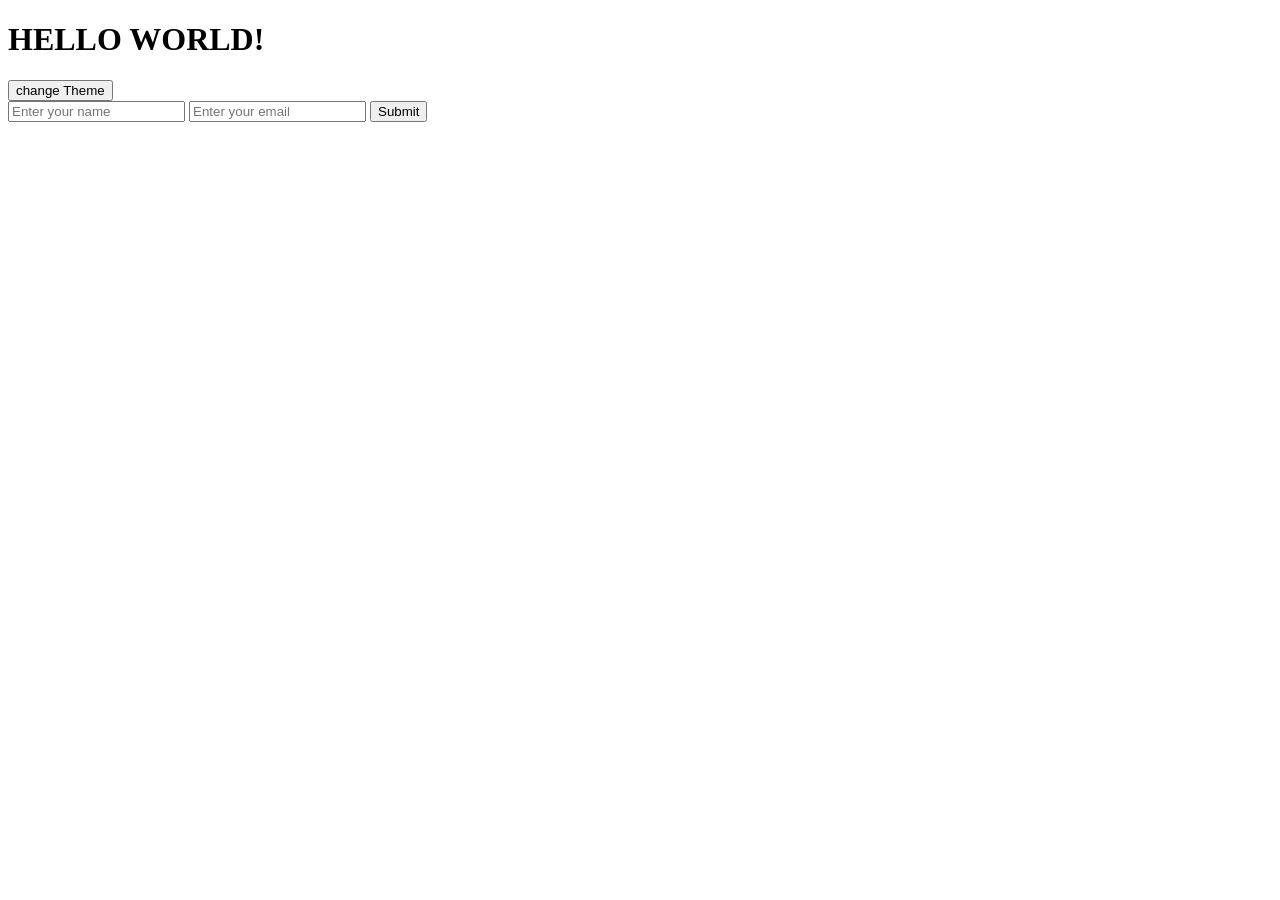
<file: index.html>
<!doctype html>
<html lang="en">
  <head>
    <meta charset="UTF-8" />
    <meta name="viewport" content="width=device-width, initial-scale=1.0" />
    <title>Document</title>
    <link rel="stylesheet" href="style.css" />
  </head>
  <body>
    <div class="box" title="div">
      <h1>HELLO WORLD!</h1>
    </div>
    <button>change Theme</button>

    <!-- 
    <button class="decrementBtn">-</button>
    <span class="counter">1</span>
    <button class="incrementBtn">+</button> -->

    <form>
      <input id="name" type="text" placeholder="Enter your name" />
      <input id="email" type="text" placeholder="Enter your email" />
      <button class="submitBtn">Submit</button>
    </form>

    <script src="program.js "></script>
  </body>
</html>
</file>
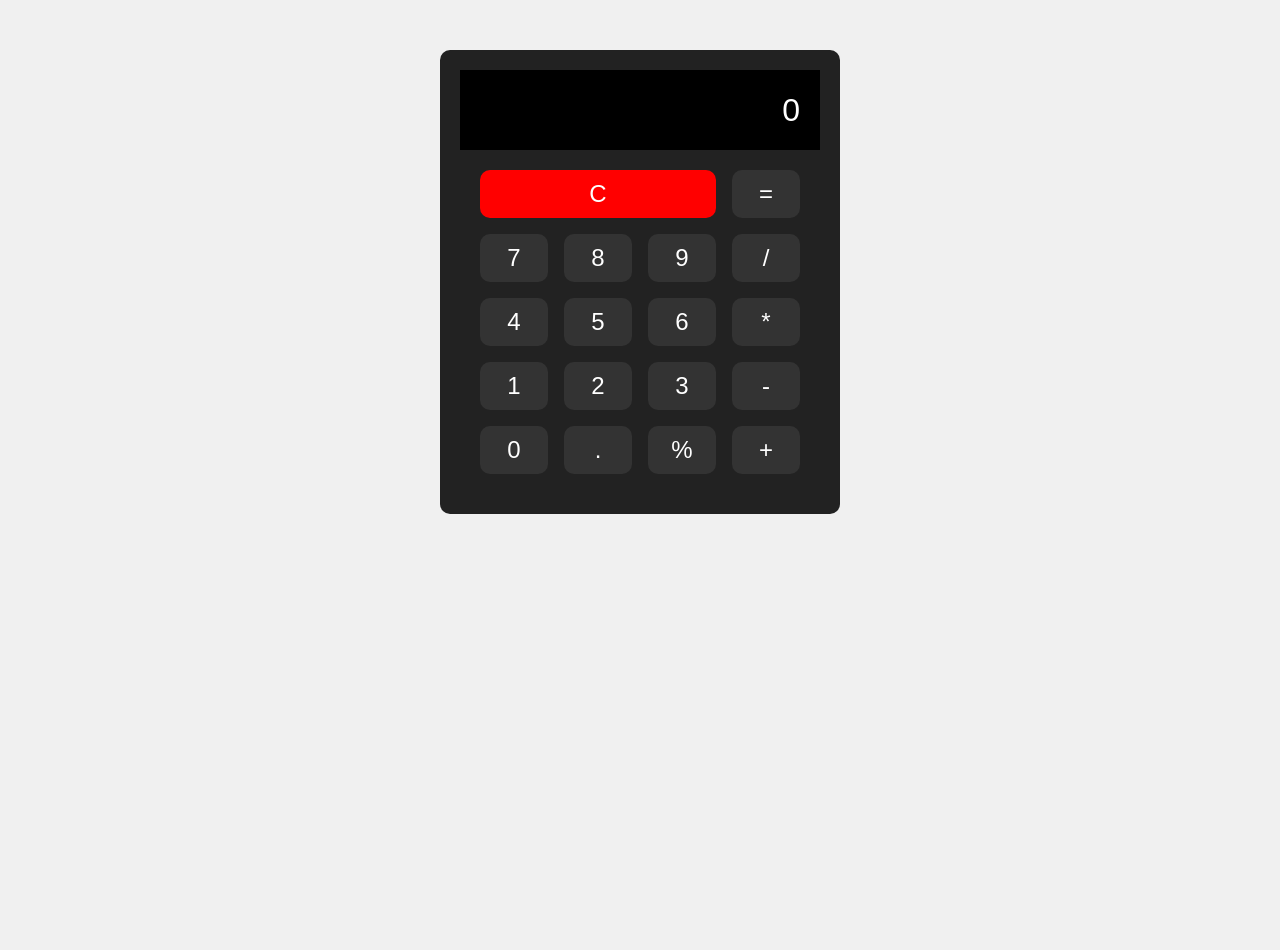
<file: calculator.html>
<!doctype html>
<html lang="en">
  <head>
    <meta charset="UTF-8" />
    <meta name="viewport" content="width=device-width, initial-scale=1.0" />
    <title>Document</title>
    <link rel="stylesheet" href="./calculator.css" />
  </head>
  <body>
<div class="calculator">
    <div class="display">0</div>
    <div class="buttons-container">
        <button class="clear"  onclick="clearDisplay()">C</button>
        <button class="equal" onclick="calculate()">=</button>
        <button onclick="appendValue('7')">7</button>
        <button onclick="appendValue('8')">8</button>
        <button onclick="appendValue('9')">9</button>
        <button  onclick="appendValue('/')">/</button>
        <button onclick="appendValue('4')">4</button>
        <button onclick="appendValue('5')">5</button>
        <button onclick="appendValue('6')">6</button>
        <button  onclick="appendValue('*')">*</button>
        <button onclick="appendValue('1')">1</button>
        <button onclick="appendValue('2')">2</button>
        <button onclick="appendValue('3')">3</button>
        <button  onclick="appendValue('-')">-</button>
        <button class="zero" onclick="appendValue('0')">0</button>
        <button class="dot" onclick="appendValue('.')">.</button>
        <button  onclick="appendValue('%')">%</button>
        <button  onclick="appendValue('+')">+</button>
</div>


    <script src="./calculator.js"></script>
  </body>
</html>
</file>
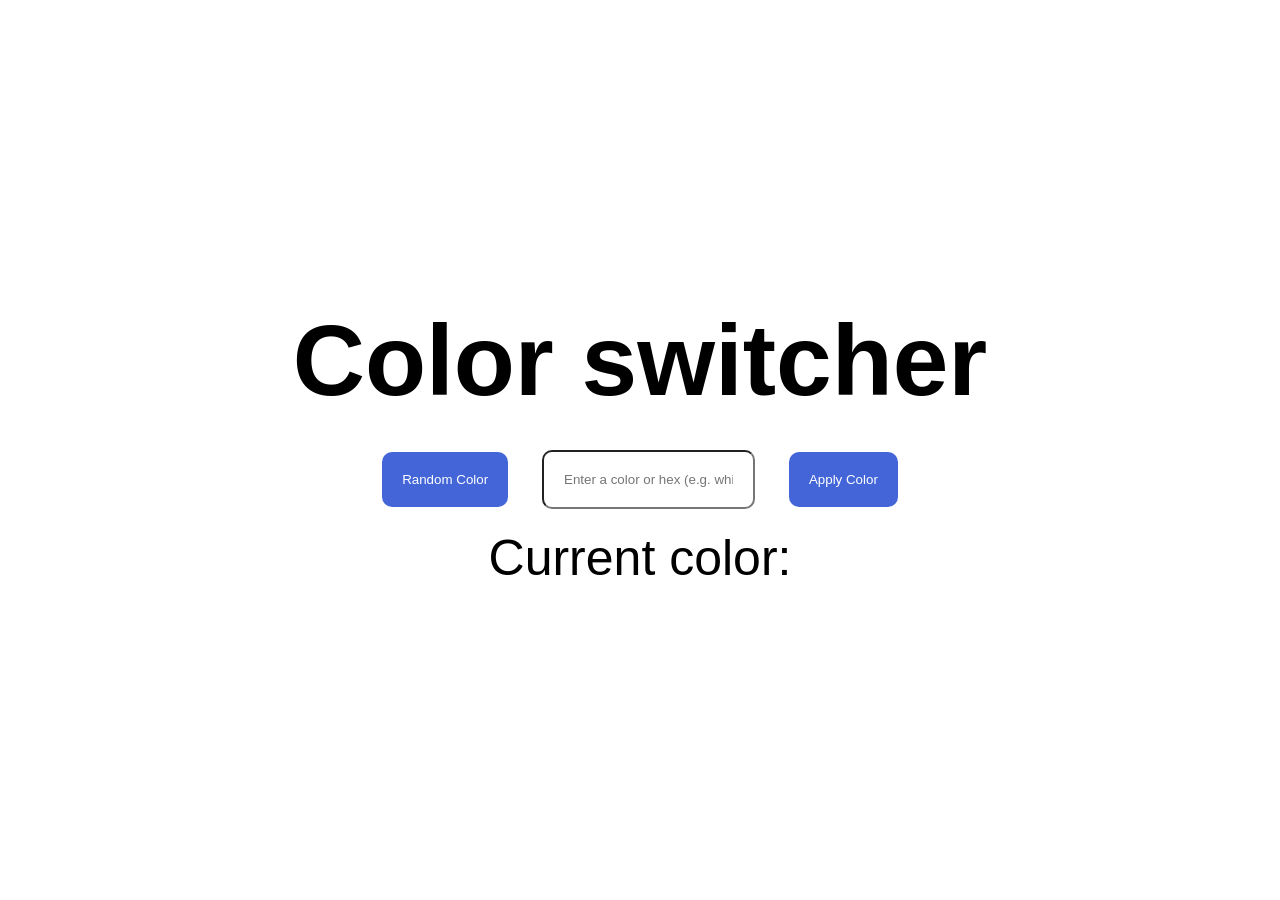
<file: colorswitcher.html>
<!doctype html>
<html lang="en">
  <head>
    <meta charset="UTF-8" />
    <meta name="viewport" content="width=device-width, initial-scale=1.0" />
    <title>Color switcher project</title>
    <link rel="stylesheet" href="./colorswitcher.css" />
  </head>

  <body>
    <div class="container">
      <h1 class="heading">Color switcher</h1>

      <div class="inputbtn-container">
        <button class="randomColor">Random Color</button>
        <input
          id="colorInput"
          type="text"
          placeholder="Enter a color or hex (e.g. white or #ffffff)"
        />
        <button class="applyColor">Apply Color</button>
        <p class="currentColor">
          Current color: <span class="currentColorValue"></span>
        </p>
      </div>
    </div>

    <script src="./clolorswitcher.js"></script>
  </body>
</html>
</file>
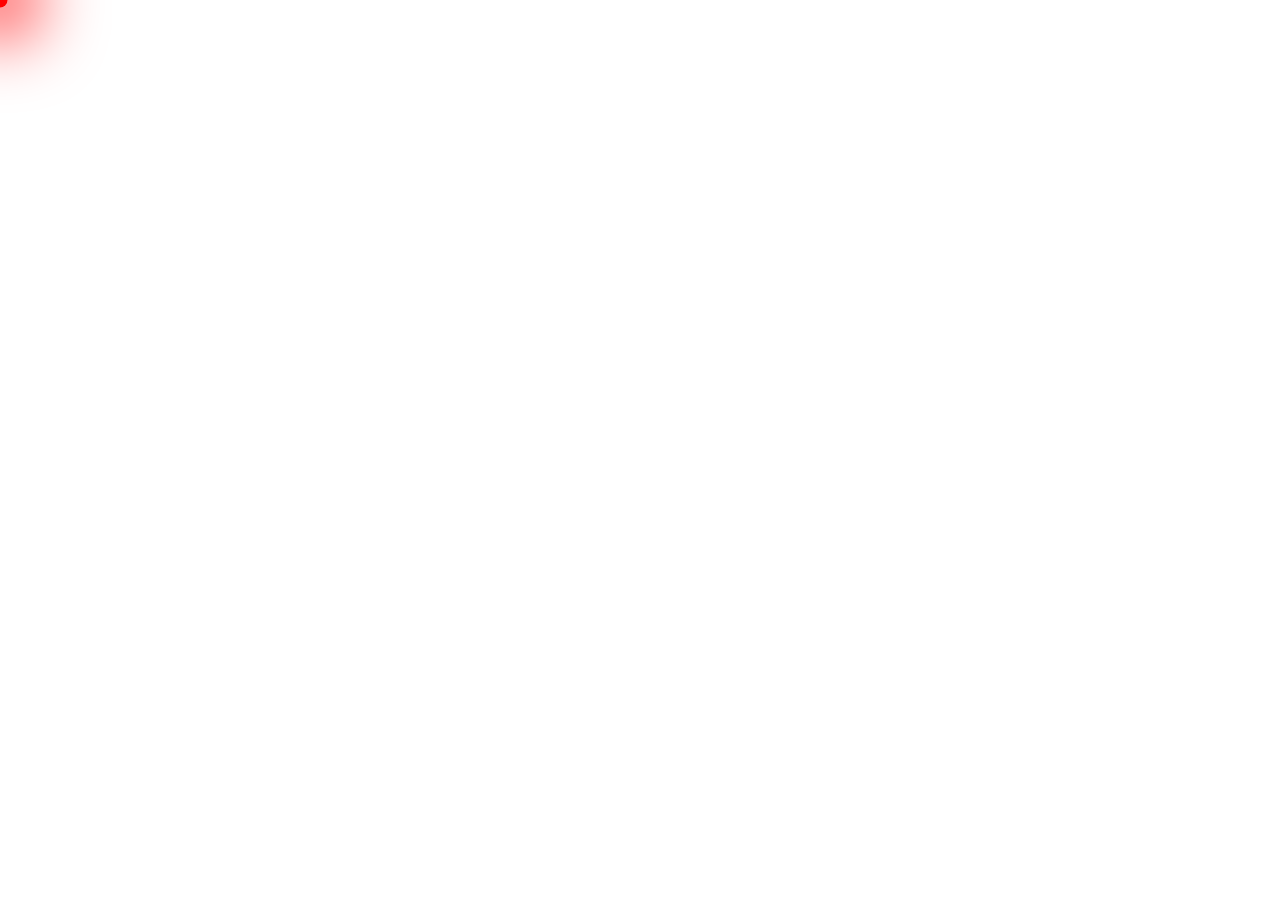
<file: cursor.html>
<!doctype html>
<html lang="en">
  <head>
    <meta charset="UTF-8" />
    <meta name="viewport" content="width=device-width, initial-scale=1.0" />
    <title>Document</title>
    <link rel="stylesheet" href="./cursor.css" />
  </head>
  <body>
    <div class="smallCursor"></div>
    <div class="shadowCursor"></div>

    <script src="./cursor.js"></script>
  </body>
</html>
</file>
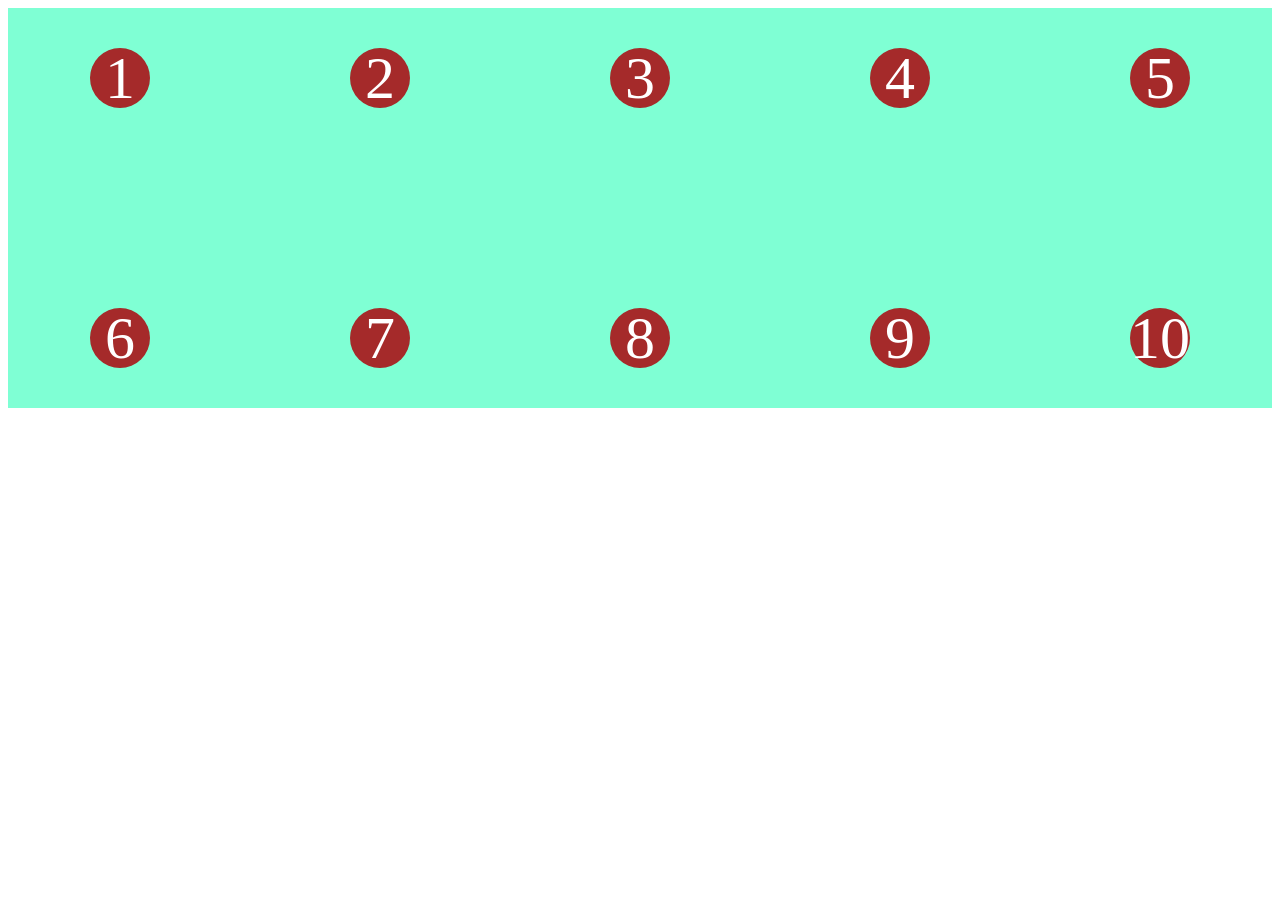
<file: event.html>
<!doctype html>
<html lang="en">
  <head>
    <meta charset="UTF-8" />
    <meta name="viewport" content="width=device-width, initial-scale=1.0" />
    <title>Document</title>
    <link rel="stylesheet" href="./event.css" />
  </head>
  <body>
    <!-- <div class="grand-parent">
      grandparent
      <div class="parent">
        parent
        <div class="child">child</div>
      </div>
    </div> -->

    <div class="container">
      <div class="box">1</div>
      <div class="box">2</div>
      <div class="box">3</div>
      <div class="box">4</div>
      <div class="box">5</div>
      <div class="box">6</div>
      <div class="box">7</div>
      <div class="box">8</div>
      <div class="box">9</div>
      <div class="box">10</div>
    </div>

    <script src="./event.js"></script>
  </body>
</html>
</file>
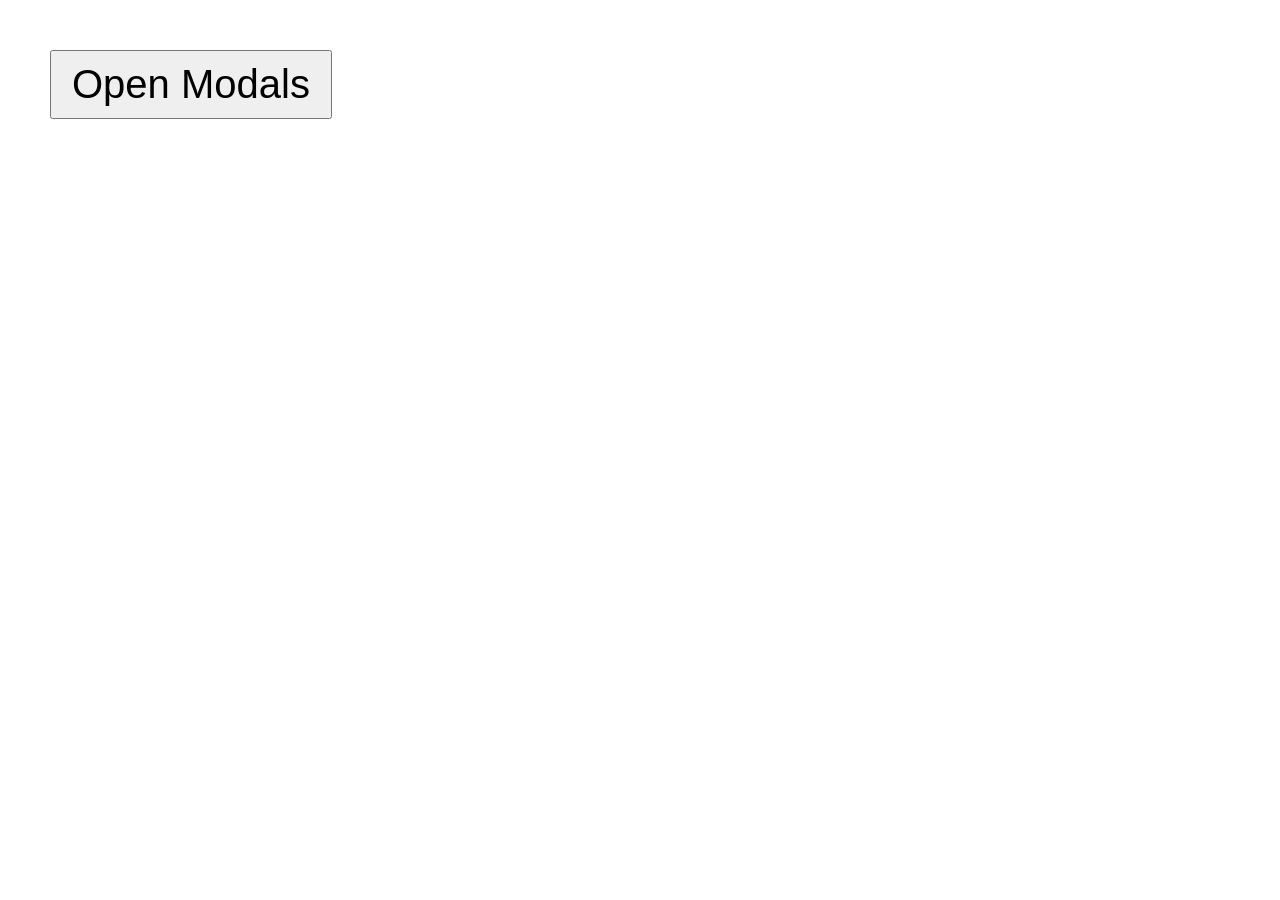
<file: Modal.html>
<!doctype html>
<html lang="en">
  <head>
    <meta charset="UTF-8" />
    <meta name="viewport" content="width=device-width, initial-scale=1.0" />
    <title>Document</title>
    <link rel="stylesheet" href="./Modal.css" />
  </head>
  <body>
    <button class="btn">Open Modals</button>
    <div class="modalContainer">
      <div class="modalContent">
        <h1>
          Lorem ipsum dolor sit amet consectetur adipisicing elit. Officiis,
          repellat!
        </h1>
        <p>Lorem, ipsum.</p>
        <button class="closeBtn">close</button>
      </div>
    </div>

    <script src="./Modal.js"></script>
  </body>
</html>
</file>
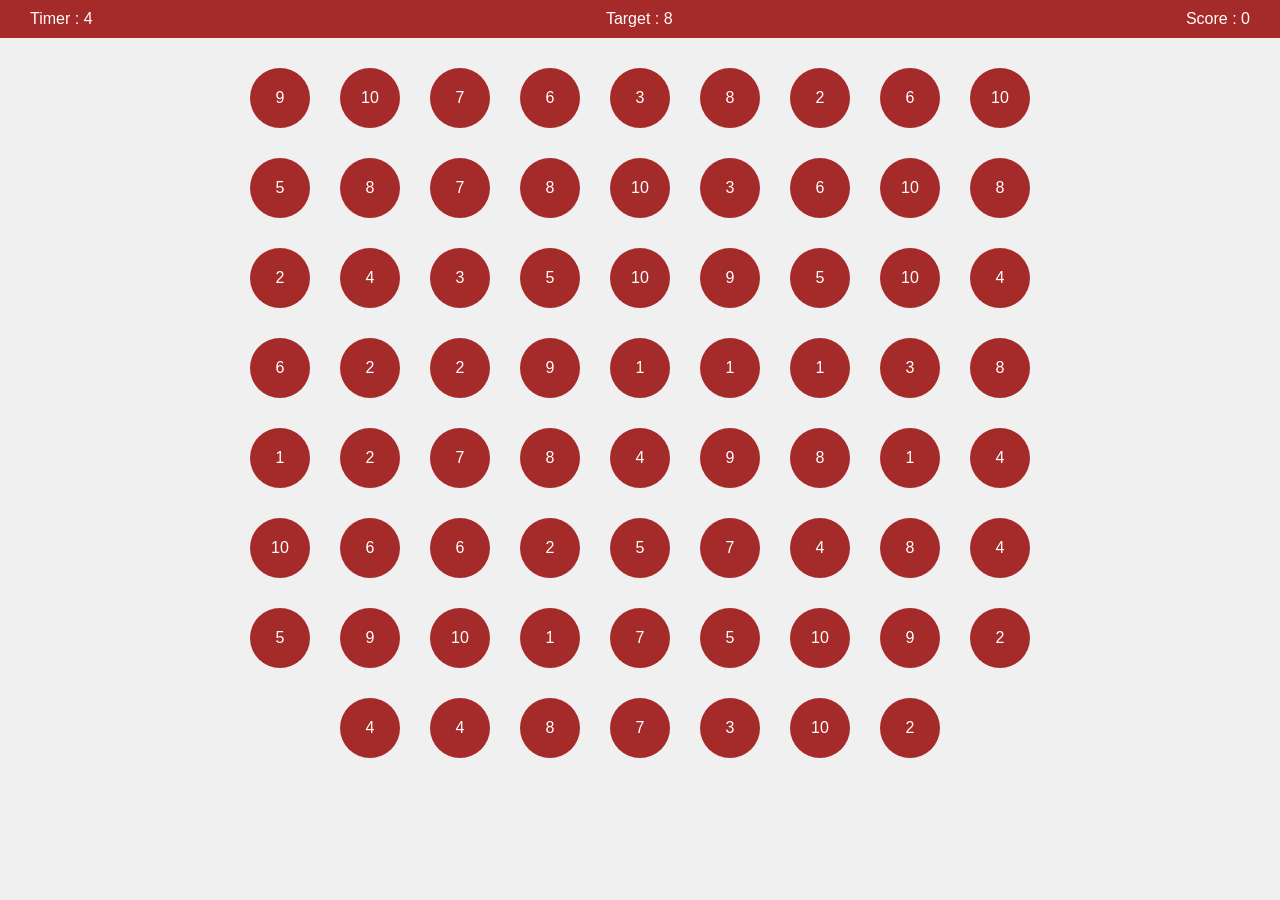
<file: numberShooter.html>
<!doctype html>
<html lang="en">
  <head>
    <meta charset="UTF-8" />
    <meta name="viewport" content="width=device-width, initial-scale=1.0" />
    <title>Document</title>
    <link rel="stylesheet" href="./numberShooter.css" />
  </head>
  <body>
    <header>
      <div>Timer : <span class="timerValue"></span></div>
      <div>Target : <span class="targetValue">0</span></div>
      <div>Score : <span class="scoreValue">0</span></div>
    </header>

    <div class="numberContainer">
      <!-- <div class="circle">1</div>
      <div class="circle">2</div>
      <div class="circle">3</div>
      <div class="circle">4</div>
      <div class="circle">5</div>
      <div class="circle">6</div>
      <div class="circle">7</div>
      <div class="circle">8</div>
      <div class="circle">9</div>
      <div class="circle">10</div>
      <div class="circle">11</div>
      <div class="circle">12</div>
      <div class="circle">13</div>
      <div class="circle">14</div>
      <div class="circle">15</div>
      <div class="circle">16</div>
      <div class="circle">17</div>
      <div class="circle">18</div>
      <div class="circle">19</div>
      <div class="circle">20</div> -->
    </div>

    <script src="./numberShooter.js"></script>
  </body>
</html>
</file>
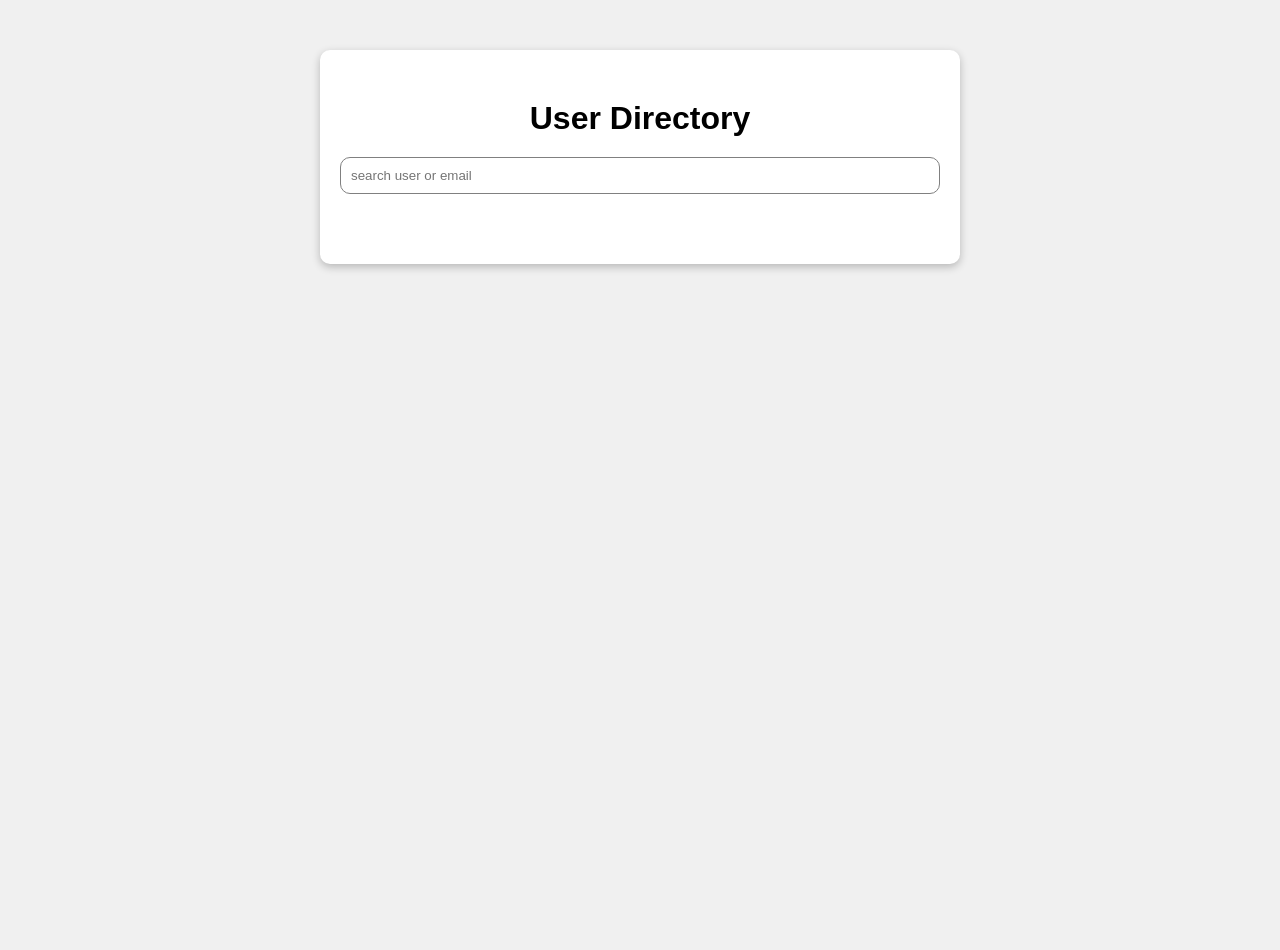
<file: search.html>
<!doctype html>
<html lang="en">
  <head>
    <meta charset="UTF-8" />
    <meta name="viewport" content="width=device-width, initial-scale=1.0" />
    <title>Document</title>
    <link rel="stylesheet" href="./search.css" />
  </head>
  <body>
    <div class="container">
      <div class="header-container">
        <h1 class="heading">User Directory</h1>
      </div>
      <input type="text" placeholder="search user or email" id="searchInput" />

      <div class="userContainer">
        <!-- <div class="userItem">
          <h3 class="userName">Manas</h3>
          <p class="userEmail">O9cYC@example.com</p>
        </div> -->
      </div>
    </div>

    <script src="./search.js"></script>
  </body>
</html>
</file>
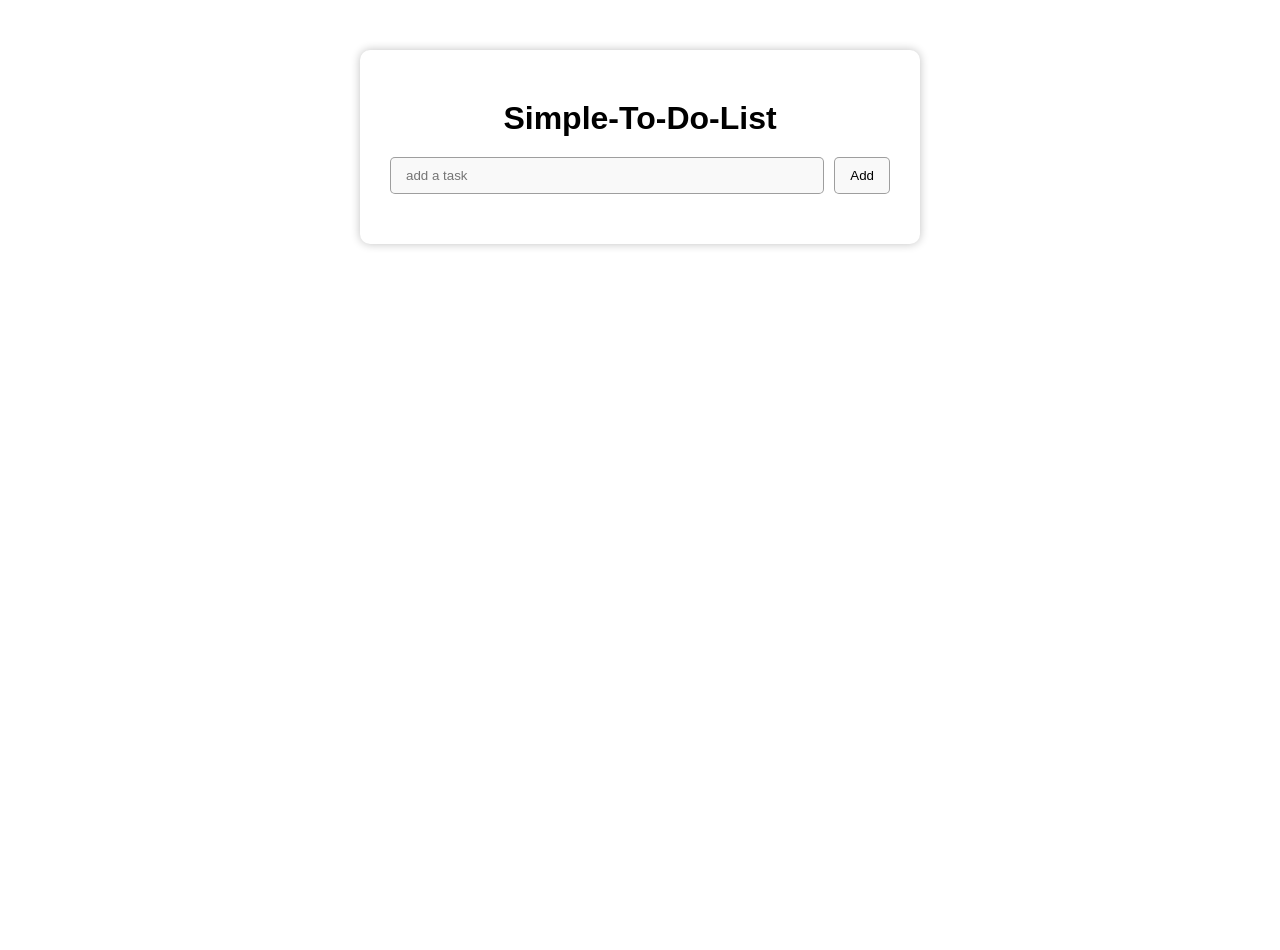
<file: SimpleToDoList.html>
<!doctype html>
<html lang="en">
  <head>
    <meta charset="UTF-8" />
    <meta name="viewport" content="width=device-width, initial-scale=1.0" />
    <title>simple ToDoList</title>
    <link rel="stylesheet" href="./SimpleToDoList.css" />
  </head>
  <body>
    <div class="container">
      <h1>Simple-To-Do-List</h1>
      <div class="sudo-container">
        <div class="add-container">
          <input id="addinput" type="text" placeholder="add a task" />
          <button class="addbtn">Add</button>
        </div>
        <div class="list-container"></div>
      </div>
    </div>
    <script src="./SimpleToDoList.js"></script>
  </body>
</html>
</file>
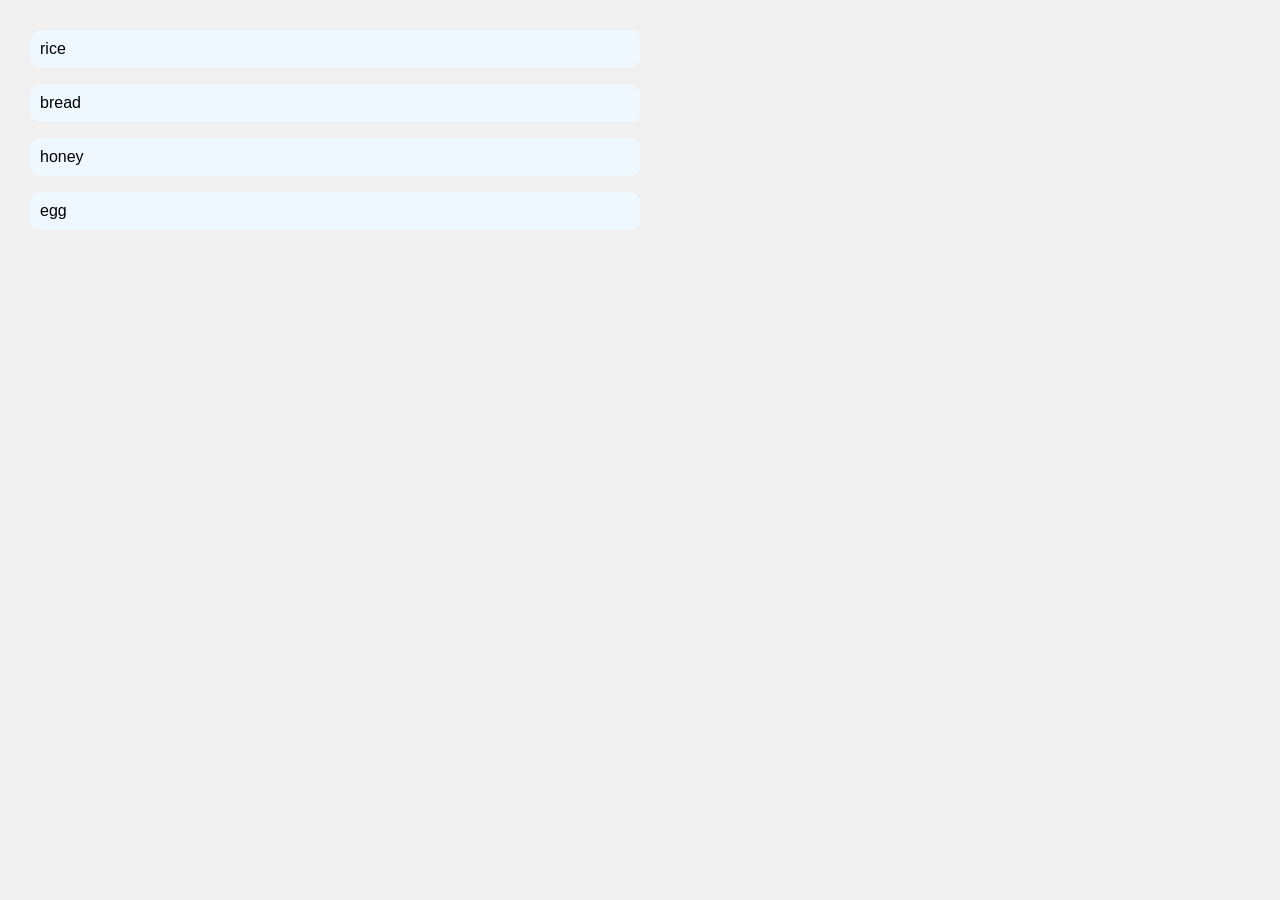
<file: task.html>
<!doctype html>
<html lang="en">
  <head>
    <meta charset="UTF-8" />
    <meta name="viewport" content="width=device-width, initial-scale=1.0" />
    <title>Document</title>
    <link rel="stylesheet" href="./task.css" />
  </head>
  <body>
    <div class="listContainer">
      <p class="listItem">rice</p>
      <p class="listItem">bread</p>
      <p class="listItem">honey</p>
      <p class="listItem">egg</p>
    </div>

    <script src="./task.js"></script>
  </body>
</html>
</file>
<file: style.css>
.dark {
  background-color: black;
  color: white;
}

.light {
  background-color: white;
  color: black;
}
</file>
<file: calculator.css>
* {
  margin: 0;
  padding: 0;
  box-sizing: border-box;
  font-family: sans-serif;
}

html,
body {
  width: 100%;
  height: 100%;
  background-color: #f0f0f0;
}

.calculator {
  background-color: #222222;
  max-width: 25rem;
  width: 100%;
  margin: 50px auto;
  border-radius: 10px;
  padding: 20px;
}

.display {
  width: 100%;
  height: 5rem;
  background-color: black;
  color: white;
  display: flex;
  justify-content: flex-end;
  align-items: center;
  padding: 20px;
  font-size: 2rem;
}

.buttons-container {
  user-select: none;
  display: grid;
  grid-template-columns: repeat(4, 1fr);
  gap: 1rem;
  padding: 20px;
}

.buttons-container button {
  width: 100%;
  border-radius: 10px;
  background-color: #333333;
  border: none;
  color: white;
  font-size: 1.5rem;
  cursor: pointer;
  padding: 10px;
}

.buttons-container .clear {
  background-color: #ff0000;
  grid-column: span 3;
}
</file>
<file: colorswitcher.css>
* {
  padding: 0;
  margin: 0;
  box-sizing: border-box;

  font-family: sans-serif;
}

html,
body {
  width: 100%;
  height: 100%;
  font-size: 50px;
}

.container {
  height: 100vh;
  text-align: center;
  padding: 50px;
  display: flex;
  flex-direction: column;
  justify-content: center;
  align-items: center;
}

.heading {
  background-color: white;
  width: fit-content;
  padding: 10px;
  border-radius: 10px;
}

.inputbtn-container {
  margin: 10px 0px;
}

button {
  padding: 20px;
  margin: 10px;
  color: white;
  background-color: rgb(67, 101, 216);
  border-radius: 10px;
  border: none;
  cursor: pointer;
  transition: all linear o.2s;
}

button:active {
  transform: scale(0.9);
}

#colorInput {
  padding: 20px;
  margin: 10px;
  border-radius: 10px;
}

.currentColor {
  text-align: center;
  padding: 10px;
  border-radius: 10px;
  background-color: white;
  color: black;
}
</file>
<file: cursor.css>
* {
  margin: 0;
  padding: 0;
  box-sizing: border-box;
}

html,
body {
  width: 100%;
  height: 100%;
}

.smallCursor {
  width: 15px;
  height: 15px;
  background-color: red;
  border-radius: 100%;
  position: absolute;
  top: 0px;
  left: 0px;
  transform: translate(-50%, -50%);
}

.shadowCursor {
  width: 70px;
  height: 70px;
  background-color: red;
  border-radius: 100%;
  filter: blur(35px);
  position: absolute;
  top: 0px;
  left: 0px;
  transform: translate(-50%, -50%);
  
}
</file>
<file: event.css>
/* * {
  padding: 0px;
  margin: 0px;
  box-sizing: border-box;
  color: white;
}

.grand-parent {
  padding: 100px;
  background-color: black;
}

.parent {
  padding: 70px;
  background-color: brown;
}

.child {
  padding: 50px;
  background-color: aqua;
} */

.container {
  background-color: aquamarine;
  display: flex;
  align-items: center;
  justify-content: center;
  gap: 200px;
  padding: 40px;
  flex-wrap: wrap;
}

.box {
  background-color: brown;
  color: white;
  font-size: 60px;
  padding: 10px;
  border-radius: 50%;
  width: 20px;
  height: 20px;

  display: flex;
  justify-content: center;
  align-items: center;
  padding: 20px;
  cursor: pointer;
}
</file>
<file: Modal.css>
* {
  margin: 0;
  padding: 0;
  box-sizing: border-box;
}

html,
body {
  width: 100%;
  height: 100%;
}

button {
  margin: 50px;
  padding: 10px 20px;
  font-size: 40px;
}

.modalContainer {
  width: 100vw;
  height: 100vh;
  background-color: red;
  position: absolute;
  top: 0px;
  left: 0px;
  display: none;
  align-items: center;
  justify-content: center;
}

.modalContent {
  background-color: white;
  padding: 50px;
  border-radius: 10px;
  font-family: sans-serif;
}
</file>
<file: numberShooter.css>
* {
  margin: 0;
  padding: 0;
  box-sizing: border-box;
  font-family: sans-serif;
}

html,
body {
  width: 100%;
  height: 100%;
  background-color: #f0f0f0;
}

header {
  display: flex;
  align-items: center;
  justify-content: space-between;
  background-color: brown;
  color: white;
  padding: 10px 30px;
}
.numberContainer {
  display: flex;
  align-items: center;
  justify-content: center;
  flex-wrap: wrap;
  margin-top: 100px;
  gap: 30px;
  max-width: 50rem;
  margin: 30px auto;
}
.circle {
  width: 20px;
  height: 20px;
  background-color: brown;
  border-radius: 50%;
  padding: 30px;
  display: flex;
  justify-content: center;
  align-items: center;
  color: white;
  cursor: pointer;
}

button {
  padding: 10px;
  background-color: red;
  border-radius: 50%;
  color: white;
}
</file>
<file: search.css>
* {
  margin: 0;
  padding: 0;
  box-sizing: border-box;
  font-family: sans-serif;
}

html,
body {
  width: 100%;
  height: 100%;
  background-color: #f0f0f0;
}

.container {
  height: auto;
  width: 100%;
  background-color: red;
  max-width: 40rem;
  margin: 50px auto;
  display: flex;
  flex-direction: column;

  padding: 50px 20px;
  gap: 20px;
  background-color: white;
  border-radius: 10px;
  box-shadow: rgba(0, 0, 0, 0.24) 0px 3px 8px;
}

#searchInput {
  padding: 10px;
  border-radius: 10px;
  border: 1px solid gray;
  outline: none;
  width: 100%;
}

.userContainer {
  display: flex;
  flex-direction: column;
  gap: 20px;
}

.userItem {
  display: flex;
  flex-direction: column;
  gap: 10px;
  padding: 10px;
  border-radius: 10px;
  background-color: #f1f1f1;
  box-shadow: rgba(0, 0, 0, 0.24) 0px 3px 8px;
}
.header-container {
  text-align: center;
}
</file>
<file: SimpleToDoList.css>
* {
  margin: 0;
  padding: 0;
  box-sizing: border-box;
  font-family: sans-serif;
}

html,
body {
  width: 100%;
  height: 100%;
}

.container {
  background-color: white;
  max-width: 35rem;
  width: 100%;
  border-radius: 10px;
  box-shadow: 0 0 10px rgba(0, 0, 0, 0.248);
  margin: 50px auto;
  display: flex;
  flex-direction: column;
  gap: 20px;
  align-items: center;
  padding: 50px 20px;
}

.add-container {
  display: flex;
  gap: 10px;
  width: 500px;
}
.add-container input {
  padding: 10px 15px;
  background-color: #f9f9f9;
  border-radius: 5px;
  border: 1px solid rgba(0, 0, 0, 0.368);
  width: 100%;
}

.add-container button {
  padding: 10px 15px;
  background-color: #f9f9f9;
  border-radius: 5px;
  border: 1px solid rgba(0, 0, 0, 0.368);
  cursor: pointer;
  transition: all linear 0.3s;
}
.add-container button:active {
  transform: scale(0.7);
}

.list-container {
  width: 100%;
}

.list-container .list {
  display: flex;
  justify-content: space-between;
  align-items: center;
  gap: 10px;
  width: 100%;
  margin-top: 20px;
  padding: 10px;
  background-color: #f9f9f9;
  border: 1px solid rgba(0, 0, 0, 0.368);
  border-radius: 5px;
}
.list-container .list button {
  padding: 10px;
  background-color: #f9f9f9;
  border-radius: 5px;
  border: 1px solid rgba(0, 0, 0, 0.368);
  cursor: pointer;
  transition: all linear 0.3s;
}
.list-container .list button:active {
  transform: scale(0.7);
}

sudo-container {
  width: 100%;
}
</file>
<file: task.css>
* {
  margin: 0;
  padding: 0;
  box-sizing: border-box;
  font-family: sans-serif;
}

html,
body {
  width: 100%;
  height: 100%;
  background-color: #f0f0f0;
}

.listContainer {
  display: flex;
  flex-direction: column;
  gap: 1rem;
  padding: 30px;
}

.listItem {
  width: 50%;
  background-color: aliceblue;
  padding: 10px;
  border-radius: 10px;
}
</file>
